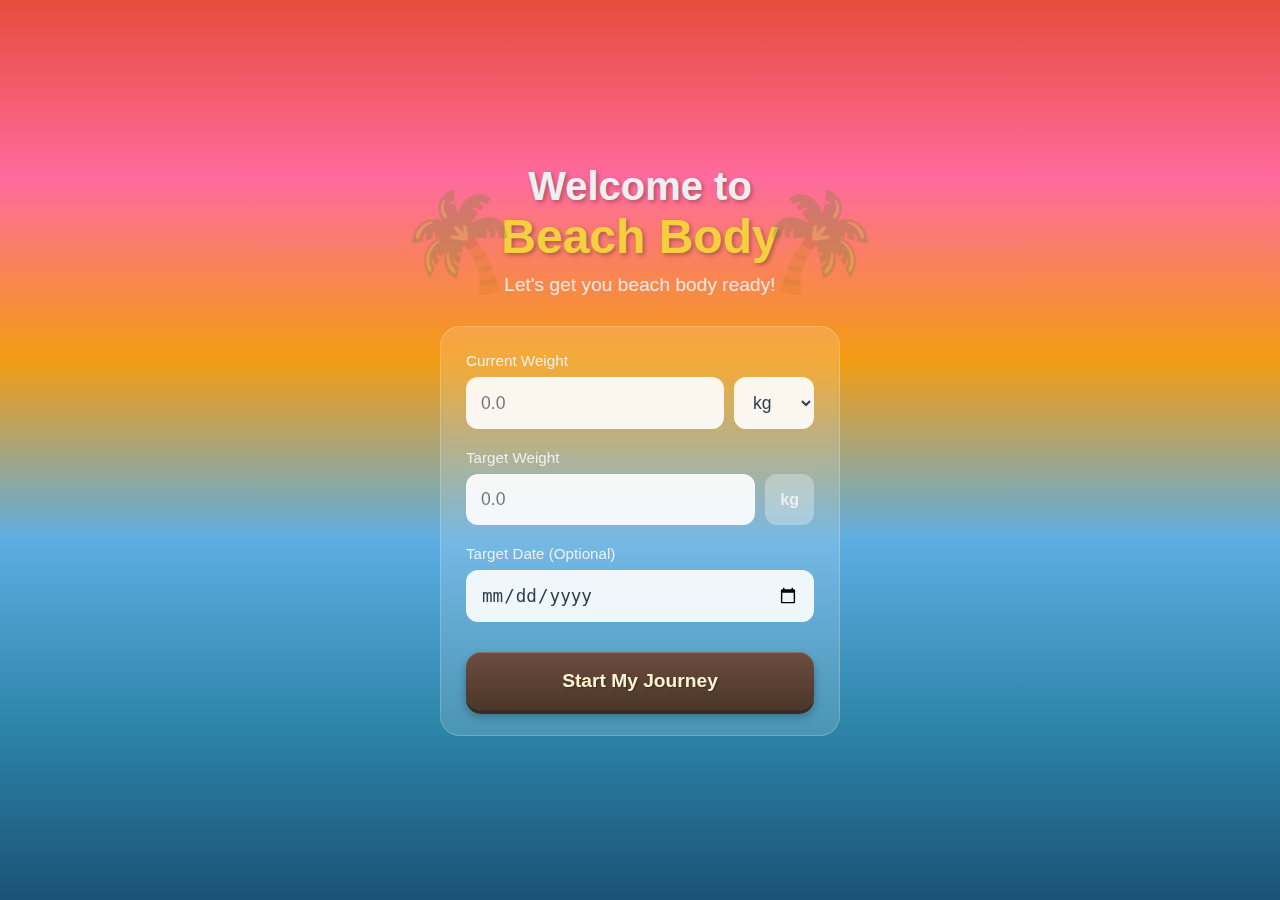
<file: index.html>
<!DOCTYPE html>
<html lang="en">
<head>
  <meta charset="UTF-8">
  <meta name="viewport" content="width=device-width, initial-scale=1.0, user-scalable=no">
  <meta name="theme-color" content="#1a5276">
  <meta name="apple-mobile-web-app-capable" content="yes">
  <meta name="apple-mobile-web-app-status-bar-style" content="black-translucent">
  <meta name="apple-mobile-web-app-title" content="Beach Body">
  <title>Beach Body Weight Tracker</title>
  <link rel="manifest" href="manifest.json">
  <link rel="apple-touch-icon" href="icons/icon-192.png">
  <link rel="stylesheet" href="styles.css">
</head>
<body>
  <!-- Welcome/Setup Screen -->
  <div id="setup-screen" class="screen">
    <div class="setup-container">
      <div class="palm-decoration left"></div>
      <div class="palm-decoration right"></div>
      <h1>Welcome to<br><span class="highlight">Beach Body</span></h1>
      <p class="tagline">Let's get you beach body ready!</p>

      <div class="setup-form">
        <div class="input-group">
          <label>Current Weight</label>
          <div class="weight-input-row">
            <input type="number" id="setup-current-weight" step="0.1" placeholder="0.0">
            <select id="setup-unit">
              <option value="kg">kg</option>
              <option value="lbs">lbs</option>
            </select>
          </div>
        </div>

        <div class="input-group">
          <label>Target Weight</label>
          <div class="weight-input-row">
            <input type="number" id="setup-target-weight" step="0.1" placeholder="0.0">
            <span class="unit-display">kg</span>
          </div>
        </div>

        <div class="input-group">
          <label>Target Date (Optional)</label>
          <input type="date" id="setup-target-date">
        </div>

        <button id="setup-submit" class="btn-wooden">Start My Journey</button>
      </div>
    </div>
  </div>

  <!-- Main App Container -->
  <div id="app-container" class="hidden">
    <!-- Tab Content -->
    <div id="tab-content">
      <!-- Log Tab -->
      <div id="log-tab" class="tab-pane active">
        <div class="screen-header">
          <h2>Log Weight</h2>
          <p class="date-display"></p>
        </div>

        <div class="log-form">
          <div class="weight-display">
            <input type="number" id="log-weight" step="0.1" placeholder="0.0">
            <span class="unit-label">kg</span>
          </div>

          <div class="omad-toggle">
            <label class="checkbox-container">
              <input type="checkbox" id="omad-checkbox">
              <span class="checkmark"></span>
              <span class="checkbox-label">OMAD or Fasted</span>
              <span class="info-icon" id="omad-info">i</span>
            </label>
          </div>

          <div class="date-picker">
            <label>Date</label>
            <input type="date" id="log-date">
          </div>

          <button id="log-submit" class="btn-wooden">Log Weight</button>
        </div>

        <div class="quick-stats">
          <div class="stat">
            <span class="stat-value" id="current-weight-stat">--</span>
            <span class="stat-label">Current</span>
          </div>
          <div class="stat">
            <span class="stat-value" id="target-weight-stat">--</span>
            <span class="stat-label">Target</span>
          </div>
          <div class="stat">
            <span class="stat-value" id="to-go-stat">--</span>
            <span class="stat-label">To Go</span>
          </div>
        </div>
      </div>

      <!-- Progress Tab -->
      <div id="progress-tab" class="tab-pane">
        <div class="screen-header">
          <h2>Progress</h2>
        </div>

        <div class="chart-container">
          <canvas id="weight-chart"></canvas>
        </div>

        <div class="legend">
          <div class="legend-item"><span class="dot green"></span> Loss (Fasted)</div>
          <div class="legend-item"><span class="dot orange"></span> Loss (Regular)</div>
          <div class="legend-item"><span class="dot red"></span> Gain</div>
          <div class="legend-item"><span class="line dashed"></span> Projection</div>
        </div>

        <div class="projection-card">
          <div class="projection-icon">🏝️</div>
          <div class="projection-text">
            <span class="projection-label">Beach Body ETA</span>
            <span class="projection-date" id="projection-date">--</span>
            <span class="projection-days" id="projection-days"></span>
          </div>
        </div>
      </div>

      <!-- History Tab -->
      <div id="history-tab" class="tab-pane">
        <div class="screen-header">
          <h2>History</h2>
        </div>

        <div class="history-list" id="history-list">
          <!-- Entries populated by JS -->
        </div>
      </div>

      <!-- Settings Tab -->
      <div id="settings-tab" class="tab-pane">
        <div class="screen-header">
          <h2>Settings</h2>
        </div>

        <div class="settings-form">
          <div class="input-group">
            <label>Target Weight</label>
            <div class="weight-input-row">
              <input type="number" id="settings-target-weight" step="0.1">
              <span class="unit-display">kg</span>
            </div>
          </div>

          <div class="input-group">
            <label>Unit</label>
            <select id="settings-unit">
              <option value="kg">Kilograms (kg)</option>
              <option value="lbs">Pounds (lbs)</option>
            </select>
          </div>

          <div class="input-group">
            <label>Target Date (Optional)</label>
            <input type="date" id="settings-target-date">
          </div>

          <button id="settings-save" class="btn-wooden">Save Settings</button>

          <div class="danger-zone">
            <h3>Danger Zone</h3>
            <button id="reset-app" class="btn-danger">Reset All Data</button>
          </div>
        </div>
      </div>
    </div>

    <!-- Bottom Tab Bar -->
    <nav class="tab-bar">
      <button class="tab-btn active" data-tab="log">
        <span class="tab-icon">⚖️</span>
        <span class="tab-label">Log</span>
      </button>
      <button class="tab-btn" data-tab="progress">
        <span class="tab-icon">📊</span>
        <span class="tab-label">Progress</span>
      </button>
      <button class="tab-btn" data-tab="history">
        <span class="tab-icon">📋</span>
        <span class="tab-label">History</span>
      </button>
      <button class="tab-btn" data-tab="settings">
        <span class="tab-icon">⚙️</span>
        <span class="tab-label">Settings</span>
      </button>
    </nav>
  </div>

  <!-- Celebration Modal -->
  <div id="celebration-modal" class="modal hidden">
    <div class="modal-content celebration">
      <div class="confetti-container" id="confetti"></div>
      <div class="celebration-content">
        <h1>🌴 BEACH BODY COUNTDOWN 🌴</h1>
        <p class="celebration-subtitle">You'll hit your target on:</p>
        <p class="celebration-date" id="celebration-date"></p>
        <p class="celebration-days" id="celebration-days"></p>
        <p class="celebration-message">🍹 Keep going! Paradise awaits! 🍹</p>
        <button id="celebration-close" class="btn-wooden">Let's Go!</button>
      </div>
      <div class="wave-bottom"></div>
    </div>
  </div>

  <!-- Edit Entry Modal -->
  <div id="edit-modal" class="modal hidden">
    <div class="modal-content edit-form">
      <h2>Edit Entry</h2>
      <div class="input-group">
        <label>Weight</label>
        <div class="weight-input-row">
          <input type="number" id="edit-weight" step="0.1">
          <span class="unit-display">kg</span>
        </div>
      </div>
      <div class="input-group">
        <label class="checkbox-container">
          <input type="checkbox" id="edit-omad">
          <span class="checkmark"></span>
          <span class="checkbox-label">OMAD or Fasted</span>
        </label>
      </div>
      <div class="input-group">
        <label>Date</label>
        <input type="date" id="edit-date">
      </div>
      <div class="modal-buttons">
        <button id="edit-save" class="btn-wooden">Save</button>
        <button id="edit-delete" class="btn-danger">Delete</button>
        <button id="edit-cancel" class="btn-secondary">Cancel</button>
      </div>
    </div>
  </div>

  <!-- OMAD Info Modal -->
  <div id="omad-modal" class="modal hidden">
    <div class="modal-content info-modal">
      <h2>OMAD / Fasted</h2>
      <p>Tick this if you ate <strong>One Meal A Day</strong> or were <strong>fasting</strong> when you weighed in.</p>
      <p>This helps track which weight loss days were achieved through fasting vs regular eating.</p>
      <button id="omad-modal-close" class="btn-wooden">Got it!</button>
    </div>
  </div>

  <!-- Goal Achieved Modal -->
  <div id="goal-modal" class="modal hidden">
    <div class="modal-content celebration goal-achieved">
      <div class="confetti-container"></div>
      <h1>🏖️ YOU DID IT! 🏖️</h1>
      <p class="goal-message">Beach Body Achieved!</p>
      <p class="goal-submessage">Time to hit the beach! You've reached your target weight!</p>
      <button id="goal-close" class="btn-wooden">Celebrate!</button>
    </div>
  </div>

  <script src="app.js"></script>
</body>
</html>
</file>
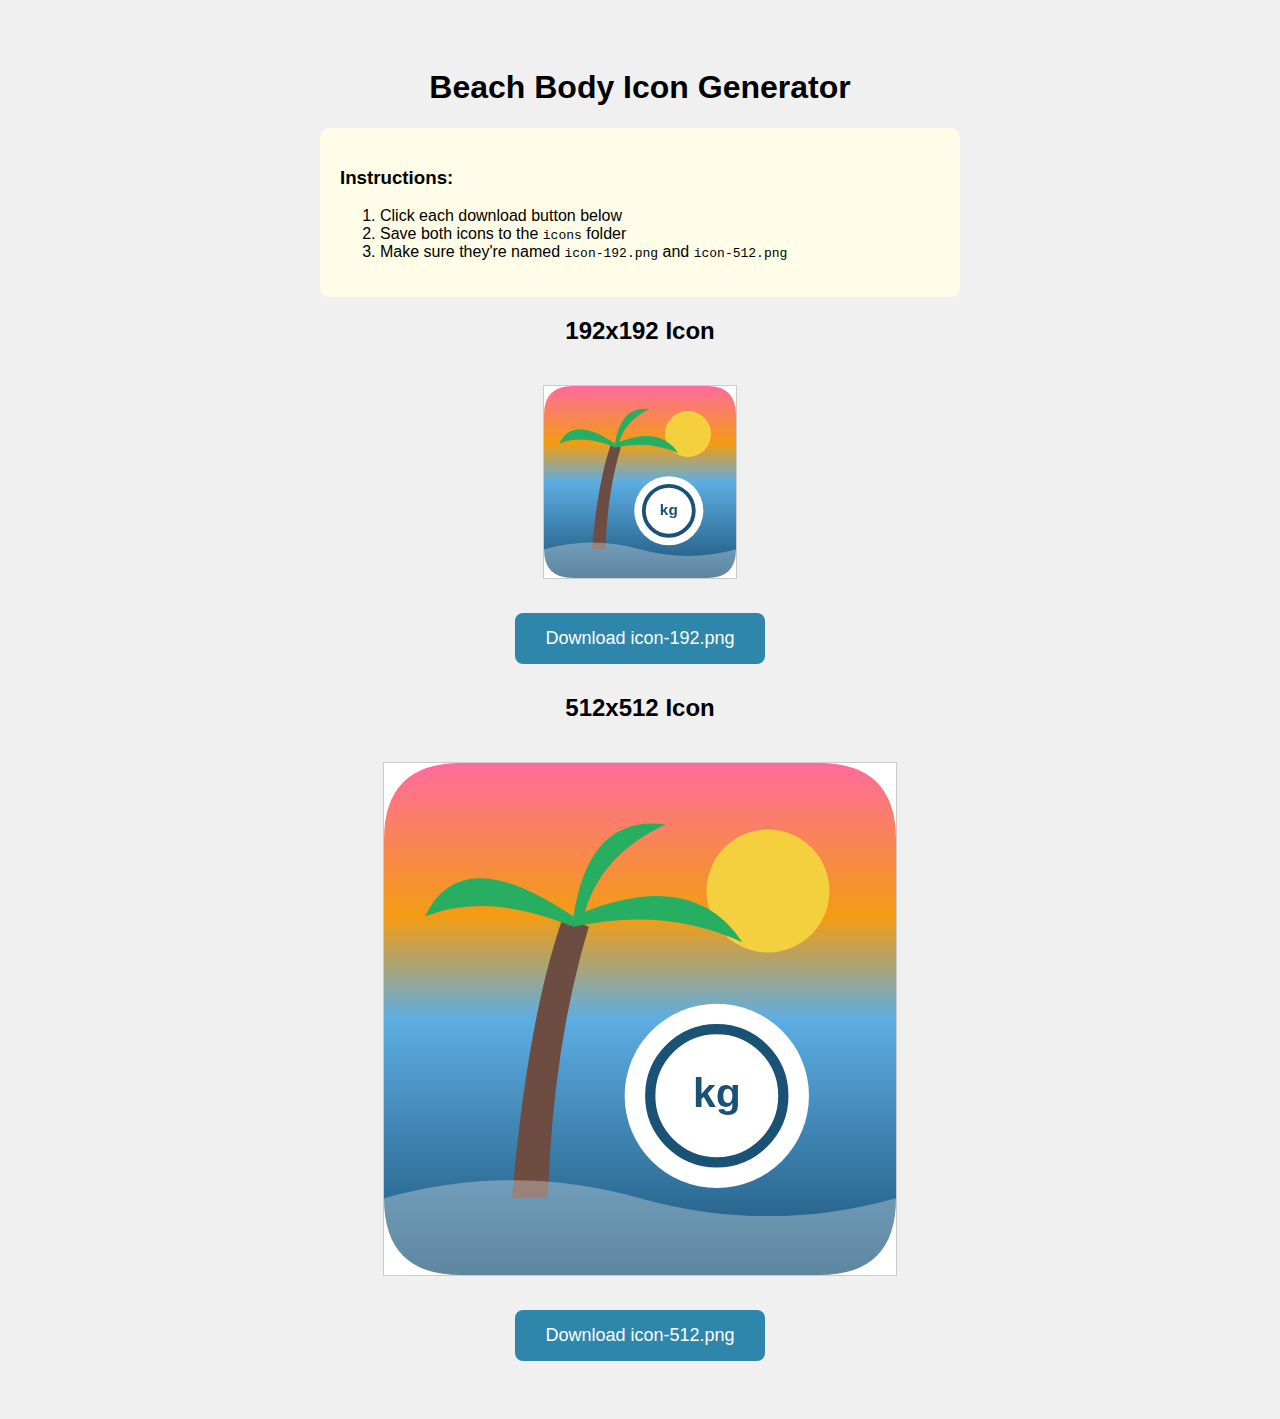
<file: icons/generate-icons.html>
<!DOCTYPE html>
<html>
<head>
  <title>Generate Beach Body Icons</title>
  <style>
    body {
      font-family: sans-serif;
      padding: 40px;
      text-align: center;
      background: #f0f0f0;
    }
    canvas {
      border: 1px solid #ccc;
      margin: 20px;
      background: white;
    }
    button {
      padding: 15px 30px;
      font-size: 18px;
      cursor: pointer;
      background: #2e86ab;
      color: white;
      border: none;
      border-radius: 8px;
      margin: 10px;
    }
    button:hover {
      background: #1a5276;
    }
    .instructions {
      background: #fffde7;
      padding: 20px;
      border-radius: 10px;
      max-width: 600px;
      margin: 20px auto;
      text-align: left;
    }
  </style>
</head>
<body>
  <h1>Beach Body Icon Generator</h1>

  <div class="instructions">
    <h3>Instructions:</h3>
    <ol>
      <li>Click each download button below</li>
      <li>Save both icons to the <code>icons</code> folder</li>
      <li>Make sure they're named <code>icon-192.png</code> and <code>icon-512.png</code></li>
    </ol>
  </div>

  <div>
    <h2>192x192 Icon</h2>
    <canvas id="icon192" width="192" height="192"></canvas>
    <br>
    <button onclick="download('icon192', 'icon-192.png')">Download icon-192.png</button>
  </div>

  <div>
    <h2>512x512 Icon</h2>
    <canvas id="icon512" width="512" height="512"></canvas>
    <br>
    <button onclick="download('icon512', 'icon-512.png')">Download icon-512.png</button>
  </div>

  <script>
    function drawIcon(canvas) {
      const ctx = canvas.getContext('2d');
      const size = canvas.width;
      const scale = size / 192;

      // Background gradient (ocean to sunset)
      const gradient = ctx.createLinearGradient(0, 0, 0, size);
      gradient.addColorStop(0, '#ff6b9d');
      gradient.addColorStop(0.3, '#f39c12');
      gradient.addColorStop(0.5, '#5dade2');
      gradient.addColorStop(1, '#1a5276');

      // Rounded rectangle background
      ctx.beginPath();
      const radius = size * 0.15;
      ctx.moveTo(radius, 0);
      ctx.lineTo(size - radius, 0);
      ctx.quadraticCurveTo(size, 0, size, radius);
      ctx.lineTo(size, size - radius);
      ctx.quadraticCurveTo(size, size, size - radius, size);
      ctx.lineTo(radius, size);
      ctx.quadraticCurveTo(0, size, 0, size - radius);
      ctx.lineTo(0, radius);
      ctx.quadraticCurveTo(0, 0, radius, 0);
      ctx.closePath();
      ctx.fillStyle = gradient;
      ctx.fill();

      // Sun
      ctx.beginPath();
      ctx.arc(size * 0.75, size * 0.25, size * 0.12, 0, Math.PI * 2);
      ctx.fillStyle = '#f4d03f';
      ctx.fill();

      // Palm tree trunk
      ctx.beginPath();
      ctx.moveTo(size * 0.25, size * 0.85);
      ctx.quadraticCurveTo(size * 0.28, size * 0.5, size * 0.35, size * 0.3);
      ctx.lineTo(size * 0.4, size * 0.32);
      ctx.quadraticCurveTo(size * 0.33, size * 0.55, size * 0.32, size * 0.85);
      ctx.fillStyle = '#6d4c41';
      ctx.fill();

      // Palm leaves
      ctx.fillStyle = '#27ae60';

      // Leaf 1 (right)
      ctx.beginPath();
      ctx.moveTo(size * 0.37, size * 0.3);
      ctx.quadraticCurveTo(size * 0.6, size * 0.2, size * 0.7, size * 0.35);
      ctx.quadraticCurveTo(size * 0.55, size * 0.28, size * 0.37, size * 0.32);
      ctx.fill();

      // Leaf 2 (left)
      ctx.beginPath();
      ctx.moveTo(size * 0.37, size * 0.3);
      ctx.quadraticCurveTo(size * 0.15, size * 0.15, size * 0.08, size * 0.3);
      ctx.quadraticCurveTo(size * 0.2, size * 0.25, size * 0.37, size * 0.32);
      ctx.fill();

      // Leaf 3 (up)
      ctx.beginPath();
      ctx.moveTo(size * 0.37, size * 0.3);
      ctx.quadraticCurveTo(size * 0.4, size * 0.1, size * 0.55, size * 0.12);
      ctx.quadraticCurveTo(size * 0.42, size * 0.18, size * 0.39, size * 0.3);
      ctx.fill();

      // Wave at bottom
      ctx.fillStyle = 'rgba(255,255,255,0.3)';
      ctx.beginPath();
      ctx.moveTo(0, size * 0.85);
      ctx.quadraticCurveTo(size * 0.25, size * 0.78, size * 0.5, size * 0.85);
      ctx.quadraticCurveTo(size * 0.75, size * 0.92, size, size * 0.85);
      ctx.lineTo(size, size);
      ctx.lineTo(0, size);
      ctx.closePath();
      ctx.fill();

      // Scale/weight icon
      ctx.fillStyle = 'white';
      ctx.beginPath();
      ctx.arc(size * 0.65, size * 0.65, size * 0.18, 0, Math.PI * 2);
      ctx.fill();

      // Scale details
      ctx.strokeStyle = '#1a5276';
      ctx.lineWidth = size * 0.02;
      ctx.beginPath();
      ctx.arc(size * 0.65, size * 0.65, size * 0.13, 0, Math.PI * 2);
      ctx.stroke();

      // Scale display
      ctx.fillStyle = '#1a5276';
      ctx.font = `bold ${size * 0.08}px sans-serif`;
      ctx.textAlign = 'center';
      ctx.textBaseline = 'middle';
      ctx.fillText('kg', size * 0.65, size * 0.65);
    }

    // Draw both icons
    drawIcon(document.getElementById('icon192'));
    drawIcon(document.getElementById('icon512'));

    function download(canvasId, filename) {
      const canvas = document.getElementById(canvasId);
      const link = document.createElement('a');
      link.download = filename;
      link.href = canvas.toDataURL('image/png');
      link.click();
    }
  </script>
</body>
</html>
</file>
<file: styles.css>
/* Beach Body Weight Tracker - Tropical Theme */

:root {
  --ocean-deep: #1a5276;
  --ocean-mid: #2e86ab;
  --ocean-light: #5dade2;
  --turquoise: #48c9b0;
  --sand: #f4d03f;
  --sand-light: #fcf3cf;
  --sunset-orange: #e74c3c;
  --sunset-pink: #ff6b9d;
  --sunset-yellow: #f39c12;
  --palm-green: #27ae60;
  --palm-dark: #1e8449;
  --coconut-brown: #6d4c41;
  --white: #ffffff;
  --text-dark: #2c3e50;
  --text-light: #ecf0f1;
  --green-success: #2ecc71;
  --orange-warning: #f39c12;
  --red-danger: #e74c3c;
}

* {
  margin: 0;
  padding: 0;
  box-sizing: border-box;
  -webkit-tap-highlight-color: transparent;
}

body {
  font-family: 'Segoe UI', -apple-system, BlinkMacSystemFont, sans-serif;
  background: linear-gradient(180deg, var(--ocean-deep) 0%, var(--ocean-mid) 50%, var(--turquoise) 100%);
  min-height: 100vh;
  color: var(--text-light);
  overflow-x: hidden;
}

.hidden {
  display: none !important;
}

/* Setup Screen */
.screen {
  min-height: 100vh;
  display: flex;
  flex-direction: column;
  align-items: center;
  justify-content: center;
  padding: 20px;
  position: relative;
  overflow: hidden;
}

#setup-screen {
  background: linear-gradient(180deg,
    var(--sunset-orange) 0%,
    var(--sunset-pink) 20%,
    var(--sunset-yellow) 40%,
    var(--ocean-light) 60%,
    var(--ocean-mid) 80%,
    var(--ocean-deep) 100%);
}

.setup-container {
  text-align: center;
  max-width: 400px;
  width: 100%;
  position: relative;
  z-index: 1;
}

.palm-decoration {
  position: absolute;
  width: 120px;
  height: 200px;
  top: 20px;
  opacity: 0.3;
}

.palm-decoration.left {
  left: -30px;
  transform: rotate(-15deg);
}

.palm-decoration.right {
  right: -30px;
  transform: rotate(15deg) scaleX(-1);
}

.palm-decoration::before {
  content: '🌴';
  font-size: 100px;
}

.setup-container h1 {
  font-size: 2.5rem;
  margin-bottom: 10px;
  text-shadow: 2px 2px 4px rgba(0,0,0,0.3);
}

.setup-container h1 .highlight {
  color: var(--sand);
  font-size: 3rem;
}

.tagline {
  font-size: 1.2rem;
  margin-bottom: 30px;
  opacity: 0.9;
}

.setup-form, .settings-form, .log-form {
  background: rgba(255,255,255,0.15);
  backdrop-filter: blur(10px);
  border-radius: 20px;
  padding: 25px;
  border: 1px solid rgba(255,255,255,0.2);
}

.input-group {
  margin-bottom: 20px;
  text-align: left;
}

.input-group label {
  display: block;
  margin-bottom: 8px;
  font-weight: 500;
  font-size: 0.95rem;
}

.weight-input-row {
  display: flex;
  gap: 10px;
}

input[type="number"],
input[type="date"],
select {
  width: 100%;
  padding: 15px;
  border: none;
  border-radius: 12px;
  font-size: 1.1rem;
  background: rgba(255,255,255,0.9);
  color: var(--text-dark);
}

input[type="number"]:focus,
input[type="date"]:focus,
select:focus {
  outline: 3px solid var(--sand);
}

select {
  width: auto;
  min-width: 80px;
}

.unit-display {
  display: flex;
  align-items: center;
  padding: 0 15px;
  background: rgba(255,255,255,0.3);
  border-radius: 12px;
  font-weight: bold;
}

/* Wooden Button Style */
.btn-wooden {
  width: 100%;
  padding: 18px 30px;
  border: none;
  border-radius: 15px;
  font-size: 1.2rem;
  font-weight: bold;
  cursor: pointer;
  background: linear-gradient(180deg, var(--coconut-brown) 0%, #4a3728 100%);
  color: var(--sand-light);
  text-shadow: 1px 1px 2px rgba(0,0,0,0.3);
  box-shadow:
    0 4px 0 #3d2b1f,
    0 6px 10px rgba(0,0,0,0.3),
    inset 0 1px 0 rgba(255,255,255,0.2);
  transition: transform 0.1s, box-shadow 0.1s;
  margin-top: 10px;
}

.btn-wooden:active {
  transform: translateY(2px);
  box-shadow:
    0 2px 0 #3d2b1f,
    0 3px 5px rgba(0,0,0,0.3),
    inset 0 1px 0 rgba(255,255,255,0.2);
}

.btn-secondary {
  width: 100%;
  padding: 15px 25px;
  border: 2px solid rgba(255,255,255,0.5);
  border-radius: 12px;
  font-size: 1rem;
  background: transparent;
  color: var(--text-light);
  cursor: pointer;
}

.btn-danger {
  width: 100%;
  padding: 15px 25px;
  border: none;
  border-radius: 12px;
  font-size: 1rem;
  background: var(--red-danger);
  color: white;
  cursor: pointer;
}

/* App Container */
#app-container {
  display: flex;
  flex-direction: column;
  min-height: 100vh;
}

#tab-content {
  flex: 1;
  padding: 20px;
  padding-bottom: 80px;
  overflow-y: auto;
}

.tab-pane {
  display: none;
}

.tab-pane.active {
  display: block;
  animation: fadeIn 0.3s ease;
}

@keyframes fadeIn {
  from { opacity: 0; transform: translateY(10px); }
  to { opacity: 1; transform: translateY(0); }
}

.screen-header {
  text-align: center;
  margin-bottom: 25px;
}

.screen-header h2 {
  font-size: 1.8rem;
  margin-bottom: 5px;
}

.date-display {
  opacity: 0.8;
}

/* Log Tab */
.log-form {
  max-width: 400px;
  margin: 0 auto;
}

.weight-display {
  display: flex;
  align-items: center;
  justify-content: center;
  gap: 10px;
  margin-bottom: 20px;
}

.weight-display input {
  width: 150px;
  font-size: 2.5rem;
  text-align: center;
  padding: 20px;
}

.weight-display .unit-label {
  font-size: 1.5rem;
  opacity: 0.8;
}

/* Checkbox Style */
.checkbox-container {
  display: flex;
  align-items: center;
  cursor: pointer;
  user-select: none;
}

.checkbox-container input {
  display: none;
}

.checkmark {
  width: 28px;
  height: 28px;
  background: rgba(255,255,255,0.9);
  border-radius: 8px;
  margin-right: 12px;
  display: flex;
  align-items: center;
  justify-content: center;
  transition: background 0.2s;
}

.checkbox-container input:checked + .checkmark {
  background: var(--green-success);
}

.checkbox-container input:checked + .checkmark::after {
  content: '✓';
  color: white;
  font-size: 18px;
  font-weight: bold;
}

.checkbox-label {
  font-size: 1.1rem;
}

.info-icon {
  width: 22px;
  height: 22px;
  background: rgba(255,255,255,0.3);
  border-radius: 50%;
  display: inline-flex;
  align-items: center;
  justify-content: center;
  margin-left: 10px;
  font-size: 0.8rem;
  font-style: italic;
  cursor: pointer;
}

.omad-toggle {
  background: rgba(255,255,255,0.1);
  padding: 15px;
  border-radius: 12px;
  margin-bottom: 20px;
}

.date-picker {
  margin-bottom: 20px;
}

.date-picker label {
  display: block;
  margin-bottom: 8px;
}

/* Quick Stats */
.quick-stats {
  display: flex;
  justify-content: space-around;
  margin-top: 25px;
  padding: 20px;
  background: rgba(255,255,255,0.1);
  border-radius: 15px;
}

.stat {
  text-align: center;
}

.stat-value {
  display: block;
  font-size: 1.5rem;
  font-weight: bold;
  color: var(--sand);
}

.stat-label {
  font-size: 0.85rem;
  opacity: 0.8;
}

/* Progress Tab */
.chart-container {
  background: rgba(255,255,255,0.95);
  border-radius: 15px;
  padding: 15px;
  margin-bottom: 20px;
  height: 250px;
}

#weight-chart {
  width: 100% !important;
  height: 100% !important;
}

.legend {
  display: flex;
  flex-wrap: wrap;
  justify-content: center;
  gap: 15px;
  margin-bottom: 20px;
  font-size: 0.85rem;
}

.legend-item {
  display: flex;
  align-items: center;
  gap: 5px;
}

.dot {
  width: 12px;
  height: 12px;
  border-radius: 50%;
}

.dot.green { background: var(--green-success); }
.dot.orange { background: var(--orange-warning); }
.dot.red { background: var(--red-danger); }

.line.dashed {
  width: 20px;
  height: 3px;
  background: repeating-linear-gradient(
    90deg,
    var(--turquoise),
    var(--turquoise) 4px,
    transparent 4px,
    transparent 8px
  );
}

.projection-card {
  background: linear-gradient(135deg, var(--sunset-orange), var(--sunset-pink));
  border-radius: 20px;
  padding: 25px;
  display: flex;
  align-items: center;
  gap: 20px;
  box-shadow: 0 4px 15px rgba(0,0,0,0.2);
}

.projection-icon {
  font-size: 3rem;
}

.projection-text {
  display: flex;
  flex-direction: column;
}

.projection-label {
  font-size: 0.9rem;
  opacity: 0.9;
}

.projection-date {
  font-size: 1.5rem;
  font-weight: bold;
}

.projection-days {
  font-size: 0.95rem;
  opacity: 0.9;
}

/* History Tab */
.history-list {
  max-width: 500px;
  margin: 0 auto;
}

.history-entry {
  background: rgba(255,255,255,0.15);
  border-radius: 12px;
  padding: 15px;
  margin-bottom: 10px;
  display: flex;
  align-items: center;
  gap: 15px;
  cursor: pointer;
  transition: background 0.2s;
}

.history-entry:hover {
  background: rgba(255,255,255,0.25);
}

.entry-dot {
  width: 16px;
  height: 16px;
  border-radius: 50%;
  flex-shrink: 0;
}

.entry-dot.green { background: var(--green-success); }
.entry-dot.orange { background: var(--orange-warning); }
.entry-dot.red { background: var(--red-danger); }
.entry-dot.gray { background: #95a5a6; }

.entry-details {
  flex: 1;
}

.entry-weight {
  font-size: 1.2rem;
  font-weight: bold;
}

.entry-date {
  font-size: 0.85rem;
  opacity: 0.8;
}

.entry-change {
  text-align: right;
}

.entry-change .change-value {
  font-weight: bold;
}

.entry-change .change-value.positive { color: var(--red-danger); }
.entry-change .change-value.negative { color: var(--green-success); }

.entry-badges {
  display: flex;
  gap: 5px;
}

.badge {
  background: rgba(255,255,255,0.2);
  padding: 3px 8px;
  border-radius: 10px;
  font-size: 0.75rem;
}

.no-entries {
  text-align: center;
  padding: 40px;
  opacity: 0.7;
}

/* Settings */
.danger-zone {
  margin-top: 40px;
  padding-top: 20px;
  border-top: 1px solid rgba(255,255,255,0.2);
}

.danger-zone h3 {
  margin-bottom: 15px;
  color: var(--red-danger);
}

/* Tab Bar */
.tab-bar {
  position: fixed;
  bottom: 0;
  left: 0;
  right: 0;
  display: flex;
  background: rgba(26, 82, 118, 0.95);
  backdrop-filter: blur(10px);
  border-top: 1px solid rgba(255,255,255,0.1);
  padding: 8px 0;
  padding-bottom: max(8px, env(safe-area-inset-bottom));
}

.tab-btn {
  flex: 1;
  background: none;
  border: none;
  color: rgba(255,255,255,0.6);
  display: flex;
  flex-direction: column;
  align-items: center;
  gap: 4px;
  padding: 8px;
  cursor: pointer;
  transition: color 0.2s;
}

.tab-btn.active {
  color: var(--sand);
}

.tab-icon {
  font-size: 1.5rem;
}

.tab-label {
  font-size: 0.75rem;
}

/* Modals */
.modal {
  position: fixed;
  top: 0;
  left: 0;
  right: 0;
  bottom: 0;
  background: rgba(0,0,0,0.7);
  display: flex;
  align-items: center;
  justify-content: center;
  z-index: 1000;
  padding: 20px;
}

.modal-content {
  background: linear-gradient(180deg, var(--ocean-mid), var(--ocean-deep));
  border-radius: 25px;
  padding: 30px;
  max-width: 400px;
  width: 100%;
  position: relative;
  overflow: hidden;
}

.modal-content.celebration {
  background: linear-gradient(180deg,
    var(--sunset-orange) 0%,
    var(--sunset-pink) 30%,
    var(--ocean-light) 70%,
    var(--ocean-mid) 100%);
  text-align: center;
  padding: 40px 30px;
}

.celebration-content {
  position: relative;
  z-index: 1;
}

.celebration h1 {
  font-size: 1.5rem;
  margin-bottom: 20px;
  text-shadow: 2px 2px 4px rgba(0,0,0,0.3);
}

.celebration-subtitle {
  font-size: 1.1rem;
  opacity: 0.9;
}

.celebration-date {
  font-size: 2rem;
  font-weight: bold;
  color: var(--sand);
  margin: 10px 0;
  text-shadow: 2px 2px 4px rgba(0,0,0,0.3);
}

.celebration-days {
  font-size: 1.3rem;
  margin-bottom: 15px;
}

.celebration-message {
  font-size: 1.1rem;
  margin-bottom: 25px;
}

.wave-bottom {
  position: absolute;
  bottom: 0;
  left: 0;
  right: 0;
  height: 60px;
  background: url("data:image/svg+xml,%3Csvg xmlns='http://www.w3.org/2000/svg' viewBox='0 0 1440 100'%3E%3Cpath fill='%231a5276' d='M0,50 C360,100 720,0 1080,50 C1260,75 1380,75 1440,50 L1440,100 L0,100 Z'/%3E%3C/svg%3E") no-repeat bottom;
  background-size: cover;
}

.goal-achieved h1 {
  font-size: 2rem;
}

.goal-message {
  font-size: 1.8rem;
  color: var(--sand);
  margin: 20px 0 10px;
}

.goal-submessage {
  margin-bottom: 25px;
}

.info-modal {
  text-align: center;
}

.info-modal p {
  margin-bottom: 15px;
  line-height: 1.5;
}

.edit-form .input-group {
  margin-bottom: 15px;
}

.modal-buttons {
  display: flex;
  flex-direction: column;
  gap: 10px;
  margin-top: 20px;
}

/* Confetti */
.confetti-container {
  position: absolute;
  top: 0;
  left: 0;
  right: 0;
  bottom: 0;
  pointer-events: none;
  overflow: hidden;
}

.confetti {
  position: absolute;
  font-size: 1.5rem;
  animation: confetti-fall 3s ease-in-out forwards;
}

@keyframes confetti-fall {
  0% {
    transform: translateY(-20px) rotate(0deg);
    opacity: 1;
  }
  100% {
    transform: translateY(400px) rotate(720deg);
    opacity: 0;
  }
}

/* Responsive */
@media (max-width: 360px) {
  .setup-container h1 {
    font-size: 2rem;
  }

  .setup-container h1 .highlight {
    font-size: 2.5rem;
  }

  .weight-display input {
    width: 120px;
    font-size: 2rem;
  }
}

/* Smooth scrolling */
html {
  scroll-behavior: smooth;
}

/* Better touch targets */
button, input, select, .history-entry {
  min-height: 44px;
}
</file>
